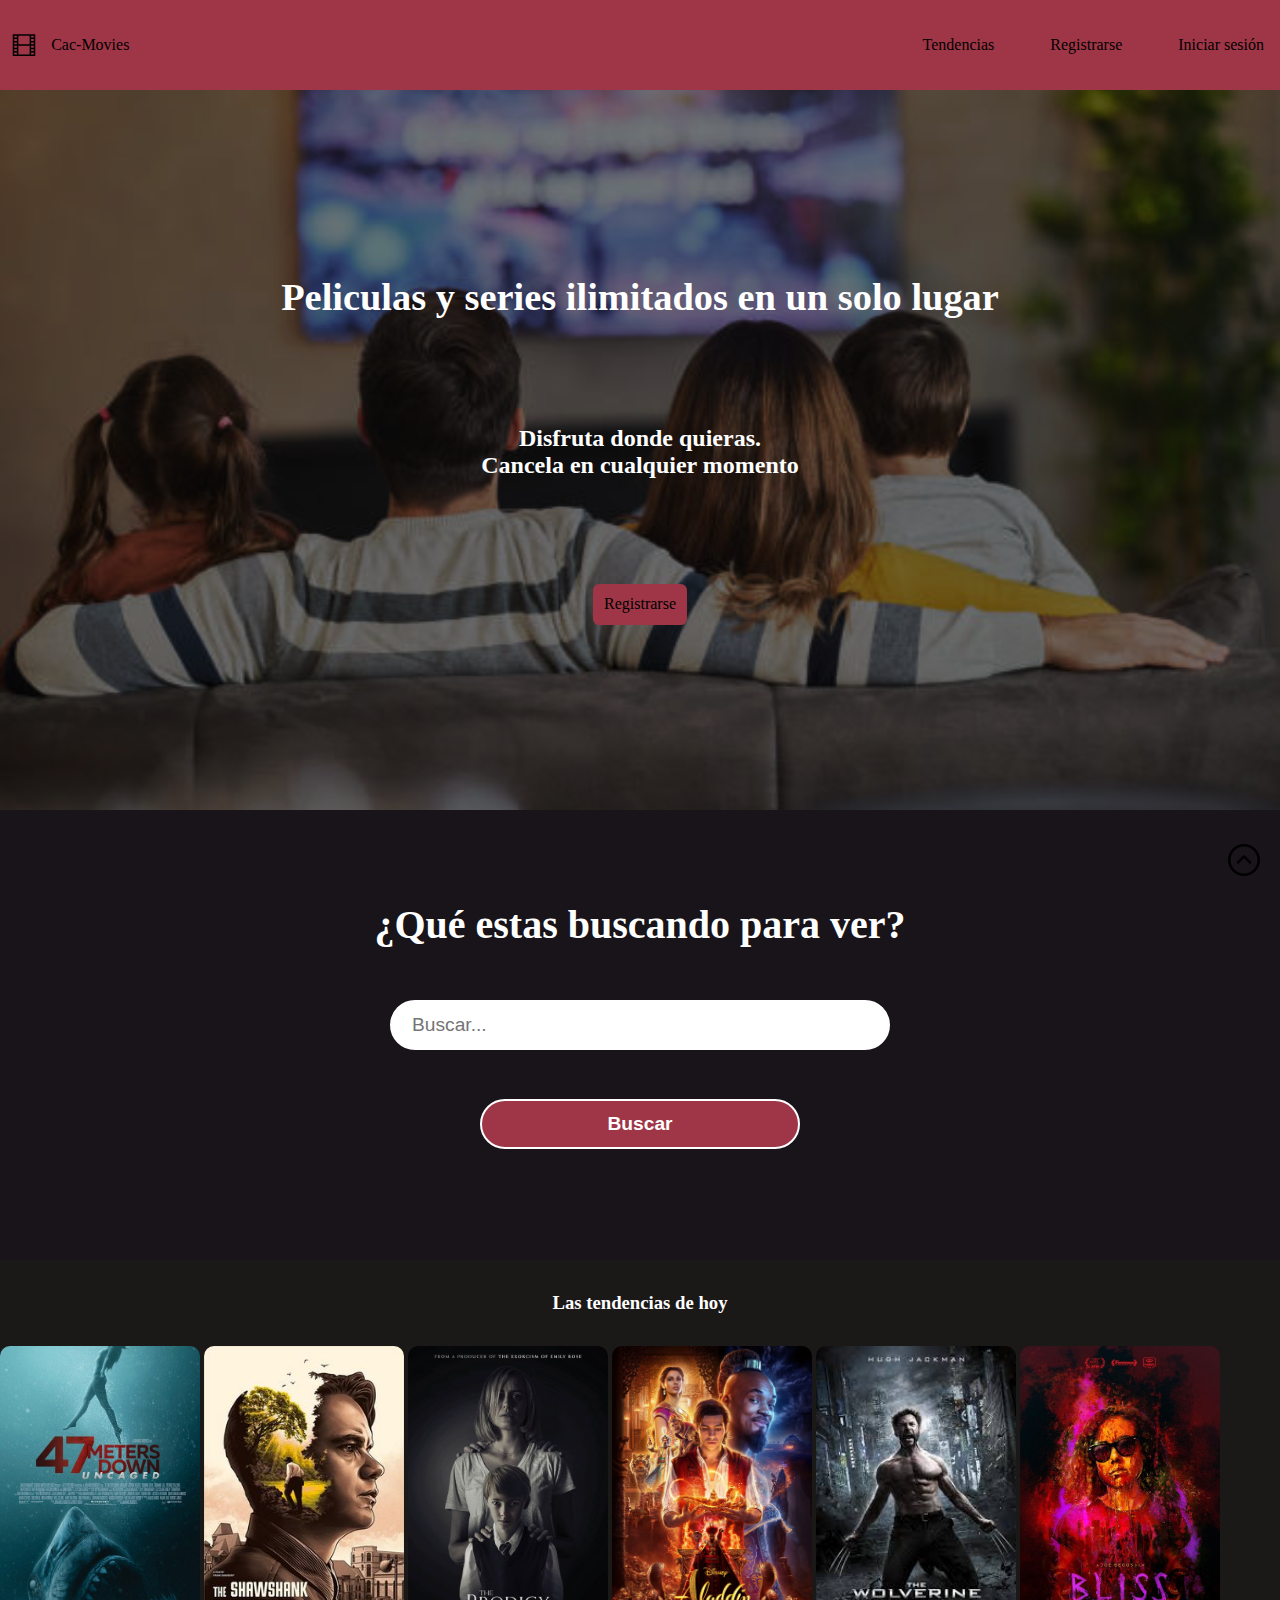
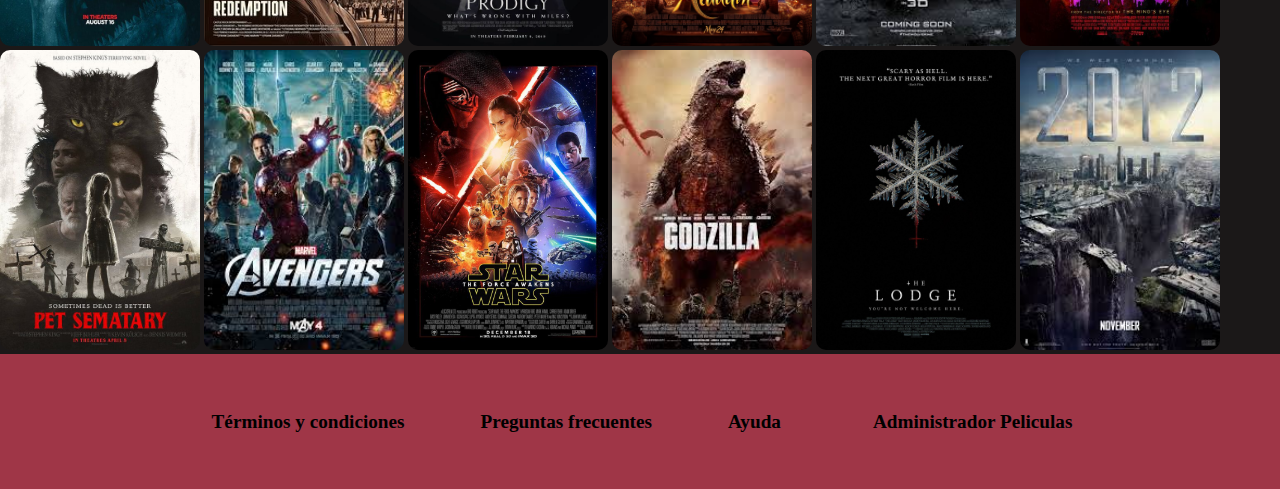
<file: index.html>
<!DOCTYPE html>
<html lang="en">
<head>
    <meta charset="UTF-8">
    <meta name="viewport" content="width=device-width, initial-scale=1.0">
    <title>CAC-Movies</title>
    <link rel="stylesheet" href="./css/style.css">
    <link rel="shortcut icon" href="./Assets/Images/PhFilmSlateDuotone.webp" type="image/x-icon"/>
</head>
<body>
    <header class="header">
        <nav>
           <a href="../Proyecto/index.html" class="logo">
            <svg xmlns="http://www.w3.org/2000/svg" width="200" height="100" viewBox="0 0 512 512"><path fill="#000000" d="M136 488h359.985V24H16v464zM408 56h55.985v40H408Zm0 72h55.985v40H408Zm0 72h55.985v40H408Zm0 72h55.985v40H408Zm0 72h55.985v40H408Zm0 72h55.985v40H408ZM136 200V56h239.985v184H136Zm0 216V272h239.985v184H136ZM48 56h56v40H48Zm0 72h56v40H48Zm0 72h56v40H48Zm0 72h56v40H48Zm0 72h56v40H48Zm0 72h56v40H48Z"/></svg>
            <span>Cac-Movies</span></a>
            
            <ul class="menuPrincipal">
                <li><a href="#Tendencias">Tendencias</a></li>
                <li><a href="./Pages/registro.html">Registrarse</a></li>
                <li><a href="./Pages/logueo.html">Iniciar sesión</a></li>
            </ul>            
        </nav>
    </header>
    <main id="main" class="main">
        <section class="principal">
            <h1 class="titulo">Peliculas y series ilimitados en un solo lugar</h1>
            <h2 class="Subtitulo">Disfruta donde quieras. <br>Cancela en cualquier momento</h2>
            <a class="BotonRegistro" href="./Pages/registro.html">Registrarse</a>
        </section>
        
        <section class="buscadorPrincipal">
            <h2 class="tituloSection">¿Qué estas buscando para ver?</h2>
            <form class="buscadorPeliculas">
                <input class="inputBuscador" type="text" placeholder="Buscar..." id="buscar" name="buscar">
                <input class="botonBuscador" type="submit" value="Buscar">
            </form>
        </section>

        <section class="galeria">
            <h3>Las tendencias de hoy</h3>
            <div class="containerPelis">
                <img src="./Assets/Images/img1.jpg" alt="Imagen 1">
                <img src="./Assets/Images/img2.jpg" alt="Imagen 2">
                <img src="./Assets/Images/img3.jpg" alt="Imagen 3">
                <img src="./Assets/Images/img4.webp" alt="Imagen 4">
                <img src="./Assets/Images/img5.jpeg" alt="Imagen 5">
                <img src="./Assets/Images/img6.jpeg" alt="Imagen 6">
                <img src="./Assets/Images/img7.jpg" alt="Imagen 7">
                <img src="./Assets/Images/img8.jpeg" alt="Imagen 8">
                <img src="./Assets/Images/img9.jpg" alt="Imagen 9">
                <img src="./Assets/Images/img10.jpeg" alt="Imagen 10">
                <img src="./Assets/Images/img11.jpg" alt="Imagen  11">
                <img src="./Assets/Images/img12.jpeg" alt="Imagen 12">
            </div>
        </section>
        <section></section>

    </main>
    <footer class="footer">
        <nav class="navegacion">
            <ul class="listaNav">
                <li class="listaItem"><a class="linkNav" href="">Términos y condiciones</a></li>
                <li class="listaItem"><a class="linkNav" href="">Preguntas frecuentes</a></li>
                <li class="listaItem"><a class="linkNav" href="">Ayuda</a></li>
                <li class="listaItem"><a class="linkNav administradorPeliculas" href="">Administrador Peliculas</a></li>
            </ul>
        </nav>
        <a href="#main" class="flechaArriba">
            <img src="./Assets/Images/flecha-hacia-arriba.png" alt="ir arriba flecha">
        </a>
    </footer>
</body>
</html>
</file>
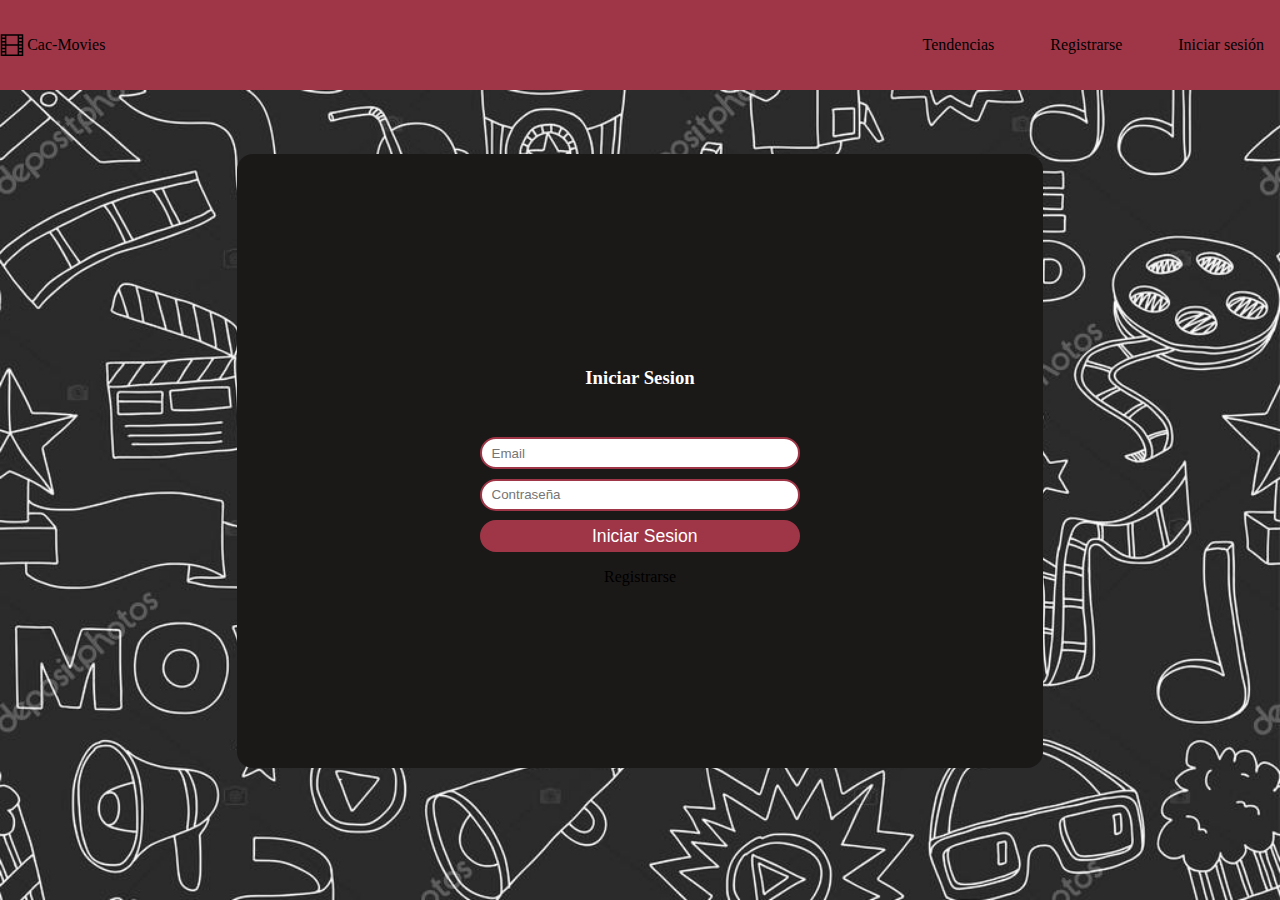
<file: Pages/logueo.html>
<!DOCTYPE html>
<html lang="en">
<head>
    <meta charset="UTF-8">
    <meta name="viewport" content="width=device-width, initial-scale=1.0">
    <title>CAC-Movies</title>
    <link rel="stylesheet" href="../css/style.css">
    <link rel="shortcut icon" href="./Assets/Images/PhFilmSlateDuotone.webp" type="image/x-icon"/>
</head>
<body>
    <header class="header">
        <nav>
           <a href="../index.html" class="logo">
            <svg xmlns="http://www.w3.org/2000/svg" width="100" height="100" viewBox="0 0 512 512"><path fill="#000000" d="M136 488h359.985V24H16v464zM408 56h55.985v40H408Zm0 72h55.985v40H408Zm0 72h55.985v40H408Zm0 72h55.985v40H408Zm0 72h55.985v40H408Zm0 72h55.985v40H408ZM136 200V56h239.985v184H136Zm0 216V272h239.985v184H136ZM48 56h56v40H48Zm0 72h56v40H48Zm0 72h56v40H48Zm0 72h56v40H48Zm0 72h56v40H48Zm0 72h56v40H48Z"/></svg>
            <span>Cac-Movies</span>
        </a>
            
            <ul class="menuPrincipal">
                <li><a href="#Tendencias">Tendencias</a></li>
                <li><a href="../Pages/registro.html">Registrarse</a></li>
                <li><a href="../Pages/logueo.html">Iniciar sesión</a></li>
            </ul>            
        </nav>
    </header>
    
    <main class="logueo">
        <div class="container">
            <h3>Iniciar Sesion</h3>
            <form action="">
                <input type="email" placeholder="Email">
                <input type="password" placeholder="Contraseña">
                <input class="iniciar" type="submit" value="Iniciar Sesion">
            </form>
            <a href="./logueo.html">Registrarse</a>
        </div>
    </main>

</body>
</file>
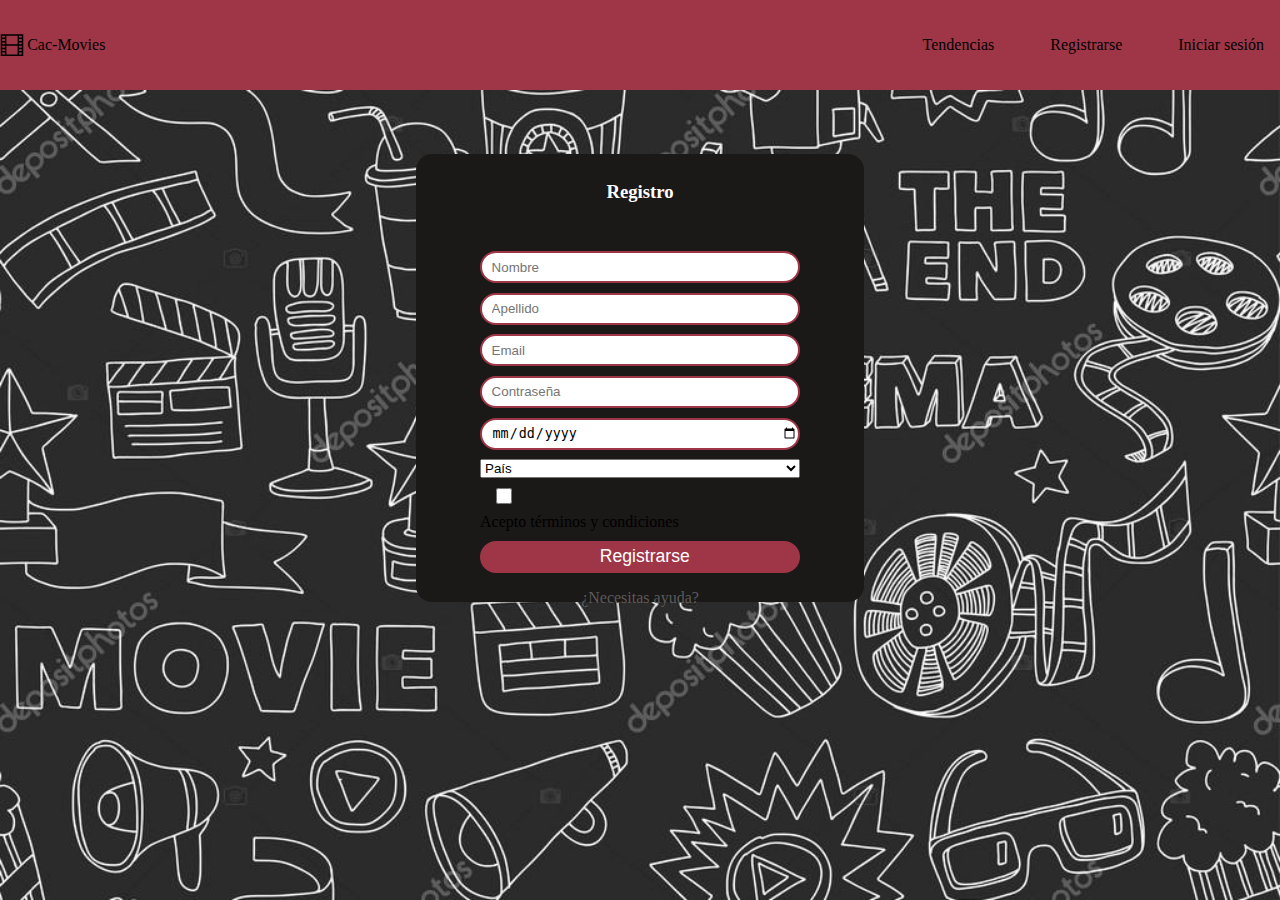
<file: Pages/registro.html>
<!DOCTYPE html>
<html lang="en">
<head>
    <meta charset="UTF-8">
    <meta name="viewport" content="width=device-width, initial-scale=1.0">
    <title>CAC-Movies</title>
    <link rel="stylesheet" href="../css/style.css">
    <link rel="shortcut icon" href="./Assets/Images/PhFilmSlateDuotone.webp" type="image/x-icon"/>
</head>
<body>
    <header class="header">
        <nav>
           <a href="../index.html" class="logo">
            <svg xmlns="http://www.w3.org/2000/svg" width="100" height="100" viewBox="0 0 512 512"><path fill="#000000" d="M136 488h359.985V24H16v464zM408 56h55.985v40H408Zm0 72h55.985v40H408Zm0 72h55.985v40H408Zm0 72h55.985v40H408Zm0 72h55.985v40H408Zm0 72h55.985v40H408ZM136 200V56h239.985v184H136Zm0 216V272h239.985v184H136ZM48 56h56v40H48Zm0 72h56v40H48Zm0 72h56v40H48Zm0 72h56v40H48Zm0 72h56v40H48Zm0 72h56v40H48Z"/></svg>
            <span>Cac-Movies</span>
        </a>
            
            <ul class="menuPrincipal">
                <li><a href="#Tendencias">Tendencias</a></li>
                <li><a href="../Pages/registro.html">Registrarse</a></li>
                <li><a href="../Pages/logueo.html">Iniciar sesión</a></li>
            </ul>            
        </nav>
    </header>

    <main class="logueo">
        <div class="container2">
            <h3>Registro</h3>
            <form action="">
                <input type="text" placeholder="Nombre">
                <input type="text" placeholder="Apellido">
                <input type="email" placeholder="Email">
                <input type="password" placeholder="Contraseña">
                <input type="date">
                <select name="select" id="">
                    <option value="país" title="País">País</option>
                    <option value="Argentina">Argentina</option>
                    <option value="Bolivia">Bolivia</option>
                    <option value="Brasil">Brasil</option>
                    <option value="Chile">Chile</option>
                    <option value="Colombia">Colombia</option>
                    <option value="Ecuador">Ecuador</option>
                    <option value="Paraguay">Paraguay</option>
                    <option value="Perú">Perú</option>
                    <option value="Uruguay">Uruguay</option>
                    <option value="Venezuela">Venezuela</option>
                </select>
                <input class="checkbox" type="checkbox" id="terminos">
                 <label class="textoCheck" for="terminos">Acepto términos y condiciones</label>
                <input class="iniciar" type="submit" value="Registrarse">
            </form>
            <a href="#" class="ayuda">¿Necesitas ayuda?</a>
        </div>
    </main>

<body>
</file>
<file: css/style.css>
*{
    margin: 0;
    padding: 0;
    box-sizing: border-box;
}

:root{
    --bgprimary: #9f3647;
    --bgsecundary: rgb(27, 24, 24);
    --textcolor: black;
    --subtextcolor: white
}

@keyframes Logo {
    0% { transform: translate(0, 0); }
    25% { transform: translate(2px, 5px); }
    50% { transform: translate(5px, 0px); }
    75% { transform: translate(2px, -5px); }
    100% { transform: translate(0, 0); }
}

a {
    text-decoration: none;
    color: var(--textcolor);
}

body {
    header{
        background-color: var(--bgprimary);
        color: var(--textcolor);
        height: 10vh;
    
        nav{
            height: 100%;
            display: flex;
            justify-content: space-between;
            align-items: center;
            margin: 0,4rem;
   
            .logo {
               height: 60%;
               display: flex;
               align-items: center;
               gap: 0.2rem;
        
                svg{
                height: 1.5rem;
                width: auto;
                }
            }

            .logo:hover {
                animation-name: Logo;
                animation-duration: 2s;
                animation-timing-function: linear;
                animation-iteration-count: infinite;
            }
        }
    }

    ul{
        list-style: none;
        display: flex;
        gap: 1.5rem;
    
        li{
            padding: 0.6rem 1rem;
        }
    
        li:hover{
            box-shadow: 0 0 20px rgb(24, 22, 22);
            border-radius: 0.5rem;
        }

        li:last-child:hover{
            background-color: white;

        }
    }

}

h1,h2,h3{
    color: var(--subtextcolor);
    text-align: center;
}

h1{
    font-size:  2.4rem;
}

h3{
    margin: 2rem;
}

main{
    .principal{
        height: 80vh;
        background-image: url(../Assets/Images/backround-image.jpg);
        background-position: center;
        background-repeat: no-repeat;
        background-size: cover;
        background-blend-mode: soft-light;
        background-color: rgba(36, 33, 33, 0.836);
        display: flex;
        flex-direction: column;
        align-items: center;
        justify-content: space-evenly;
        padding: 5rem;
    }

    .buscadorPrincipal{
        background-color: #181419;
        color:rgb(255, 255, 255);
        height: 50vh;
        display: flex;
        flex-direction: column;
        justify-content: center;
        align-items: center;
        
            .tituloSection{
            font-size: 2.5rem;
            font-weight: 700;
            margin-bottom: 1rem;
            }

            .buscadorPeliculas{
            display: flex;
            justify-content: center;
            align-items: center;
            margin-top: 1rem;

                .inputBuscador{
                    border: 2px solid white;
                    border-radius: 25px;
                    color: #000000;
                    font-size: 1.2rem;
                    height: 50px;
                    margin: 20px 0px;
                    outline: none;
                    padding: 0px 20px;
                    width: 500px;
                }
            }
        .botonBuscador{
            background-color:#9f3647;
            display: inline-block;
            color:#ffffff;
            height: 50px;
            margin: 20px 10px;
            padding:0 20px;
            border-radius: 25px;
            font-size: 1.2rem;
            font-weight: 700;
            border: 2px solid white;
            text-align: center;
             /* Agregar efecto de botón presionado */
             transition: transform 0.3s, box-shadow 0.3s;
             &:hover {
                 background-color: #9f3647;
                 transform: scale(0.95);
                 box-shadow: 0 0 10px rgba(255, 255, 255, 0.3);
             }
        }
    }


    .BotonRegistro{
        padding: 0.7rem;
        background-color: var(--bgprimary);
        border-radius: 0.4rem;
    }
    
    .galeria{
        display: grid;
        grid-template-columns: repeat(auto-fit, minimax, 1rem, 1fr);
        background-color: var(--bgsecundary);
        
        .containerPelis{
           img{
            width:200px;
             height: 300px;
            position: relative;
            overflow: hidden;
            border-radius: 10px;
                    
           }
           img:hover{
            backdrop-filter: blur(20px);
            box-shadow: 0 0 30px #867f18cd;
            transform: scale(0.9);
            transition: all 1s ease;
           }
        }
    }
}



.logueo{
    height: 90vh;
    background-image: url(../Assets/Images/cinema-pattern.jpg);
    background-repeat: no-repeat;
    background-size: cover;
    padding: 4rem;
}

.container{
    width: 70%;
    height: 90%;
    background-color: var(--bgsecundary);
    border-radius: 1rem;
    margin: 0 auto;
    display: flex;
    flex-direction: column;  
    align-items: center;
    justify-content: center;
    gap: 1rem;
}

.container2{
    height: 28rem;
    width: 28rem;
    background-color: var(--bgsecundary);
    border-radius: 1rem;
    margin: 0 auto;
    display: flex;
    flex-direction: column;  
    align-items: center;
    justify-content: center;
    gap: 1rem;
}

form{
    display: flex;
    flex-direction: column;
    gap: 0.6rem;
   
    input{
        width: 20rem;
        height: 2rem;
        border-radius:2rem;
        border: 2px solid var(--bgprimary);
        padding-left: 0.6rem;

    
    }
    .iniciar{
        background-color: var(--bgprimary);
        color: var(--subtextcolor);
        font-size:  1.1rem;
    }
    .iniciar:hover{
        background-color: rgb(41, 170, 138);
        color: var(--textcolor);
        border: 0.3rem white solid;
        font-size: 1.5rem;
        height: 2.5rem;
        transition: 2s;
    }
    .checkbox{
        display: flex;
        width: 3rem;
        height: 1rem;
        label{
            margin-left: 10px;
        }
    }
   
}

.ayuda{
    color: rgb(92, 90, 90);
}


.footer{
    background-color:#9f3647;
    color:#ffffff;
    height: 15vh;
    display: flex;
    justify-content: center;
    align-items: center;
    .listaNav{
        list-style: none;
        display: flex;
        align-items: center;
        .listaItem{
            margin-left:20px;
            .linkNav{
                text-decoration: none;
                font-weight: 700;
                font-size: 1.2rem;
            }
            .administradorPeliculas{
                padding: 0.5rem 1rem;
                border-radius: 5px;
            }
        }
    }
    .flechaArriba{
        position: fixed;
        bottom: 20px;
        right: 20px;
        color: white;
        cursor: pointer;
    }
}
</file>
